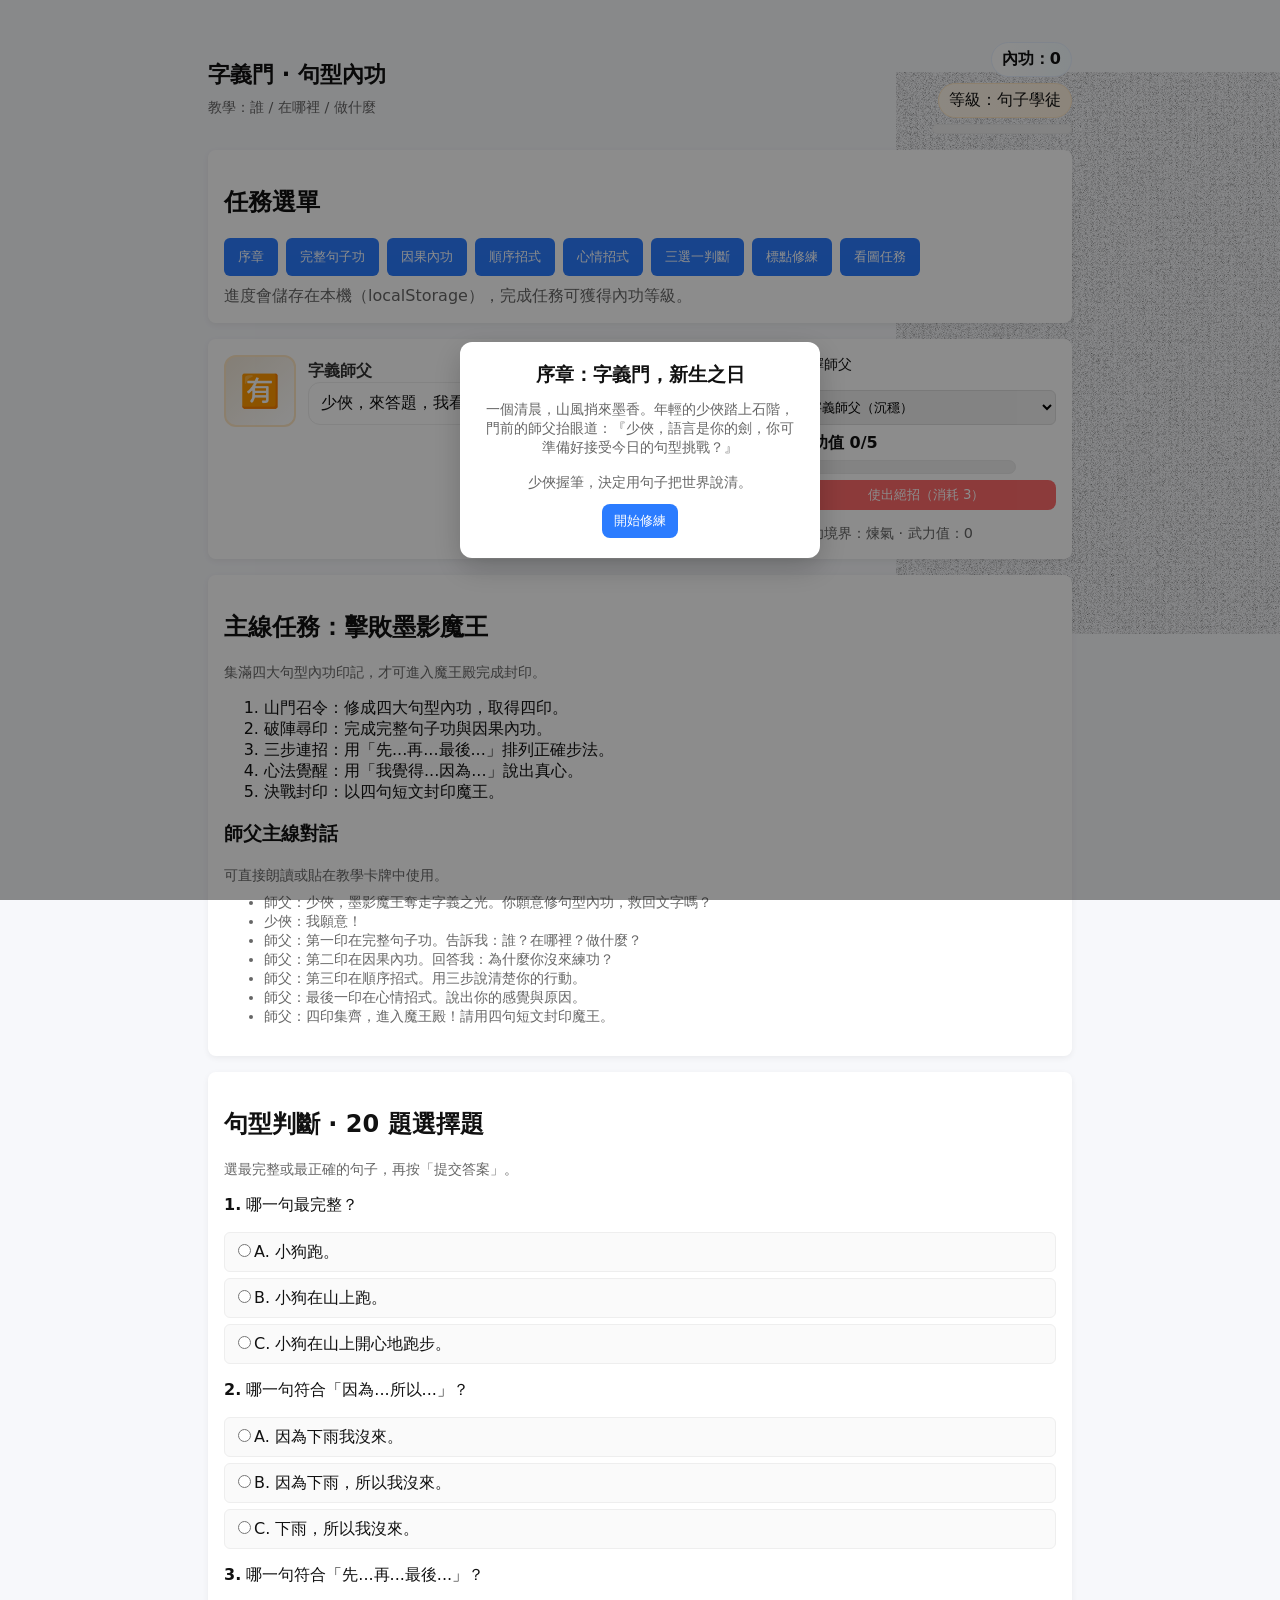
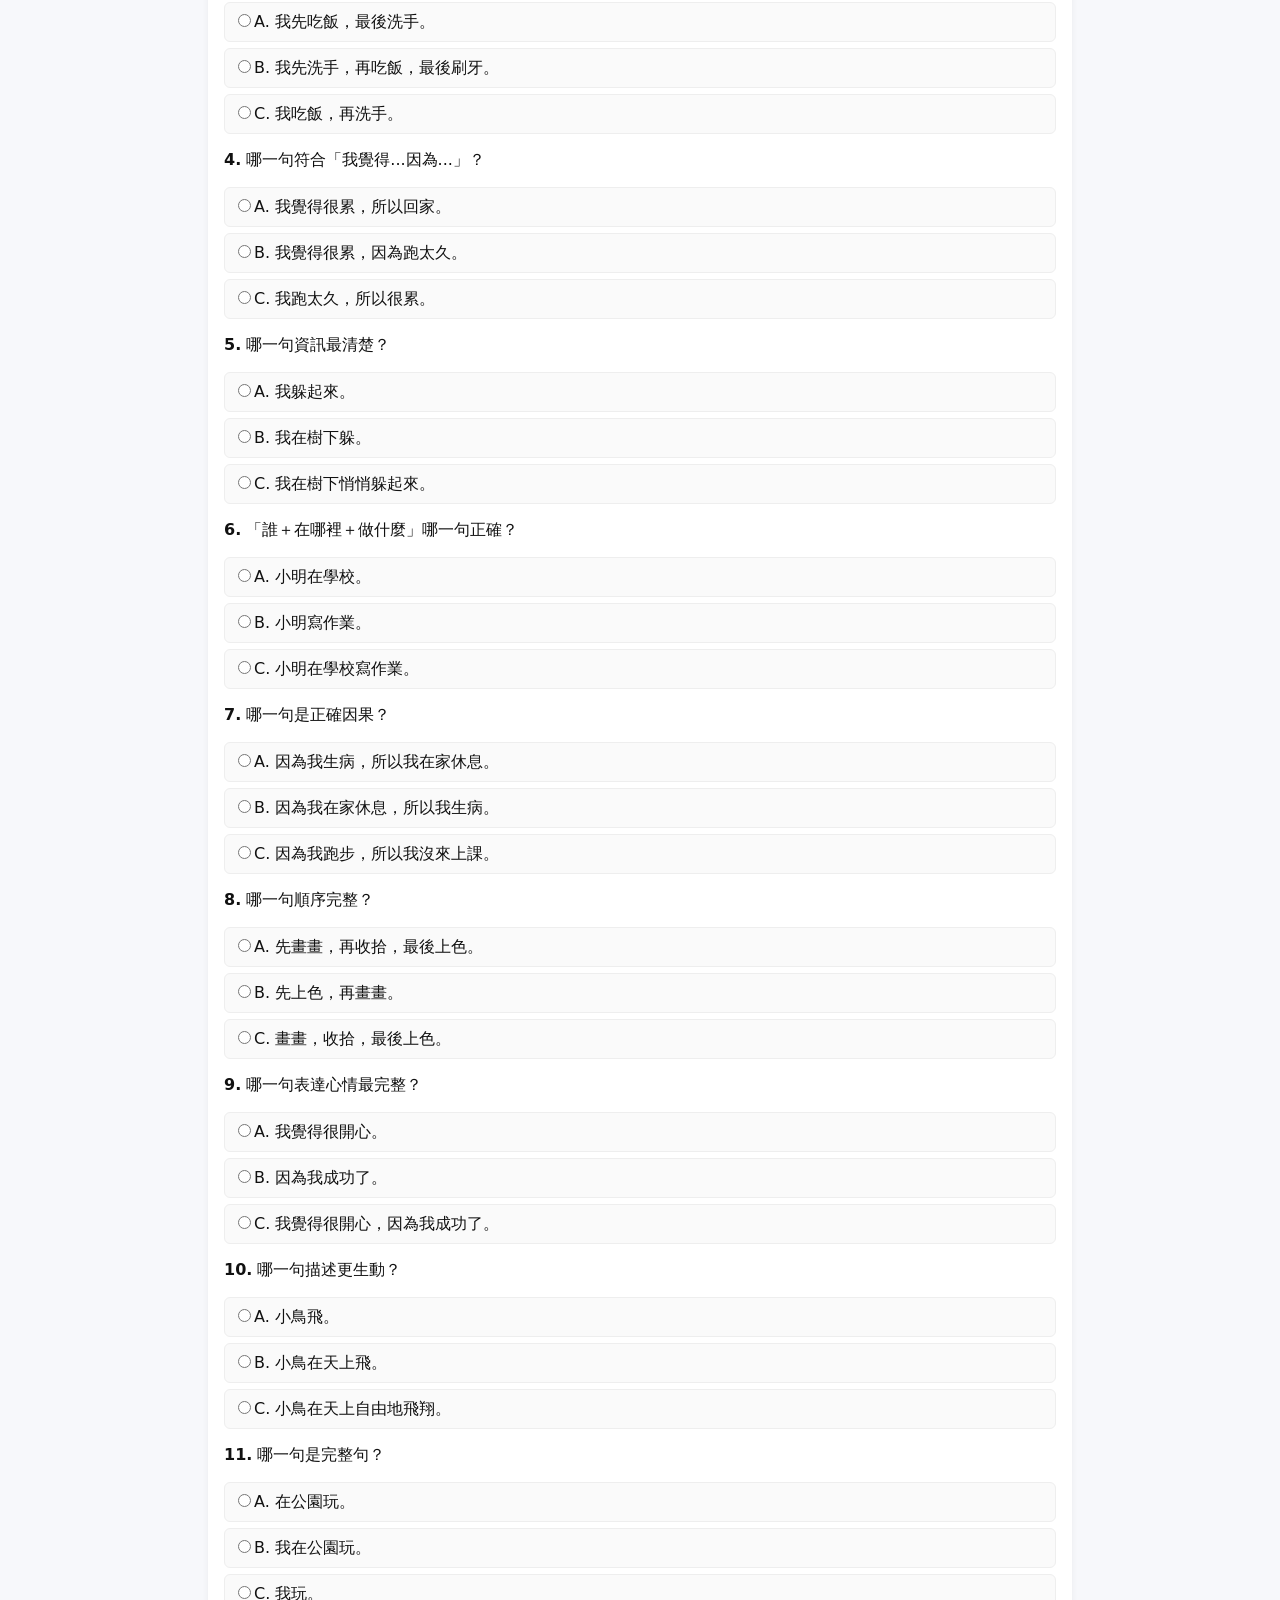
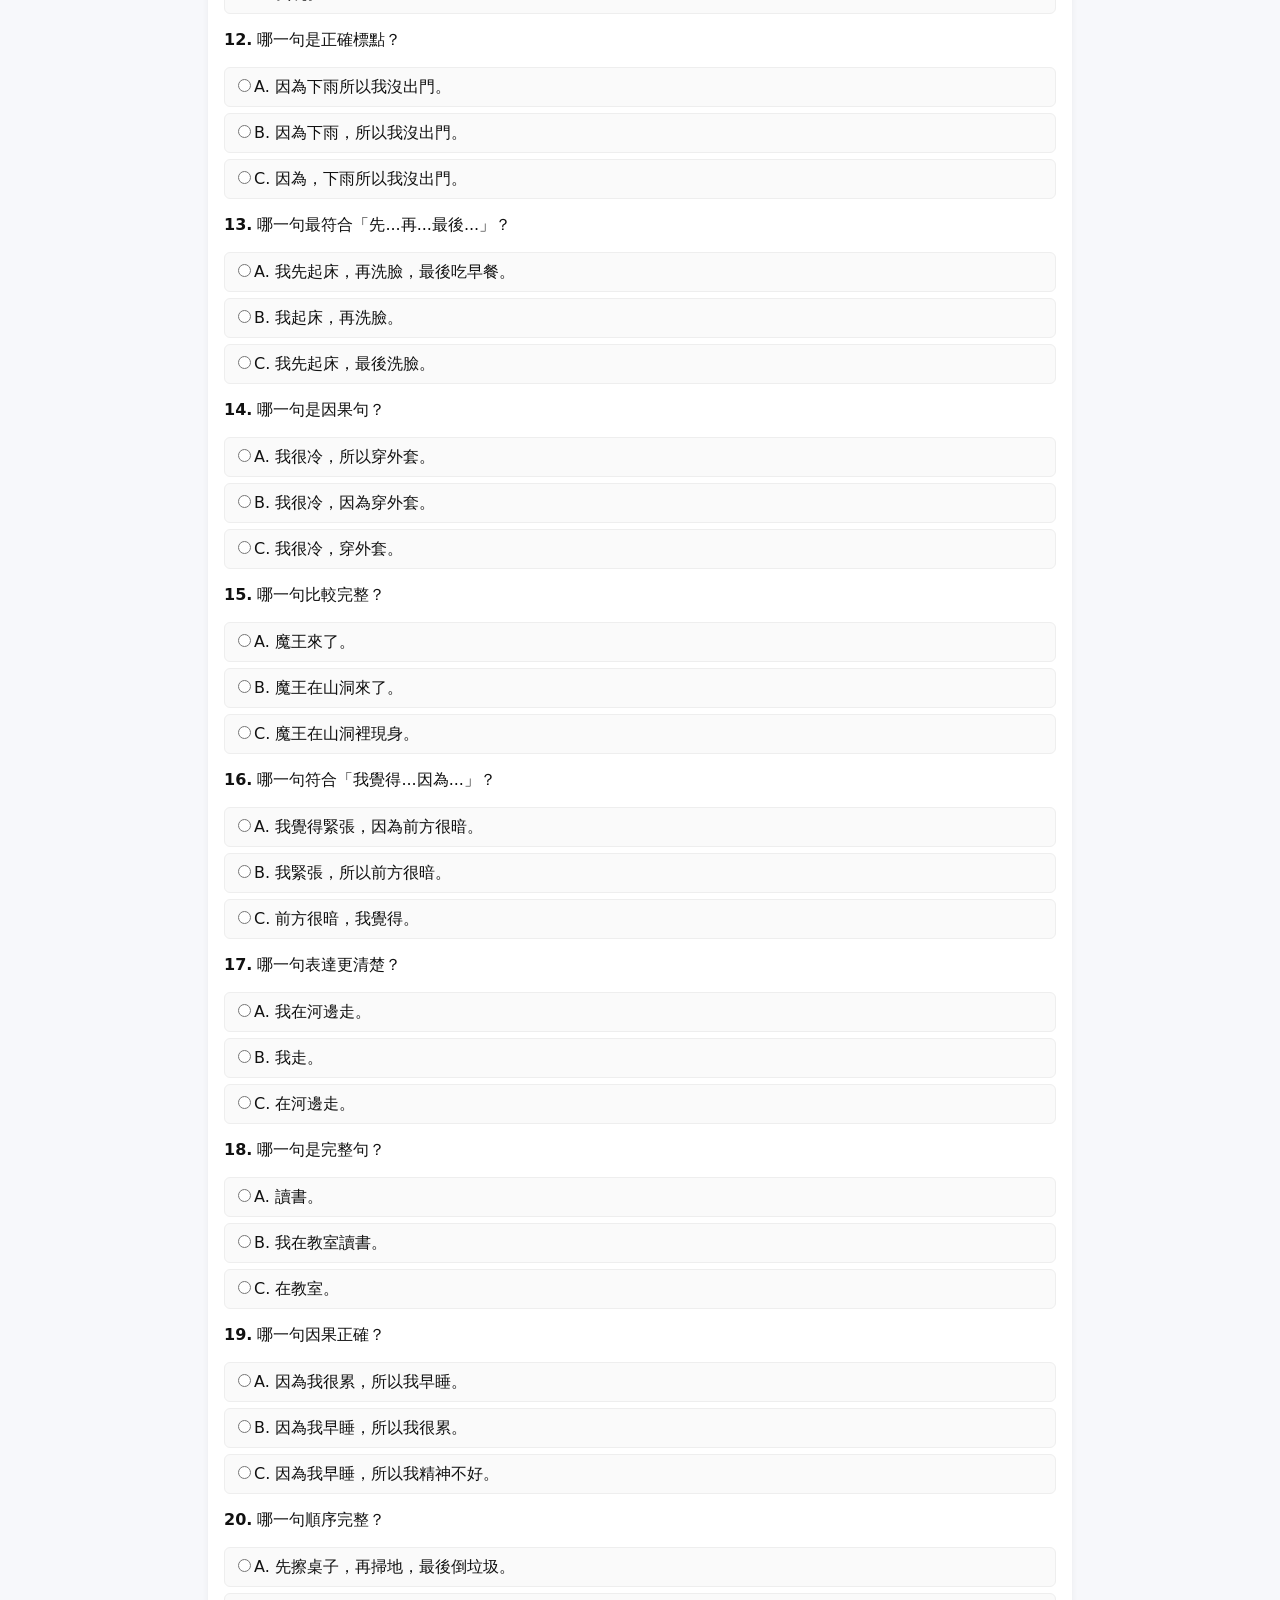
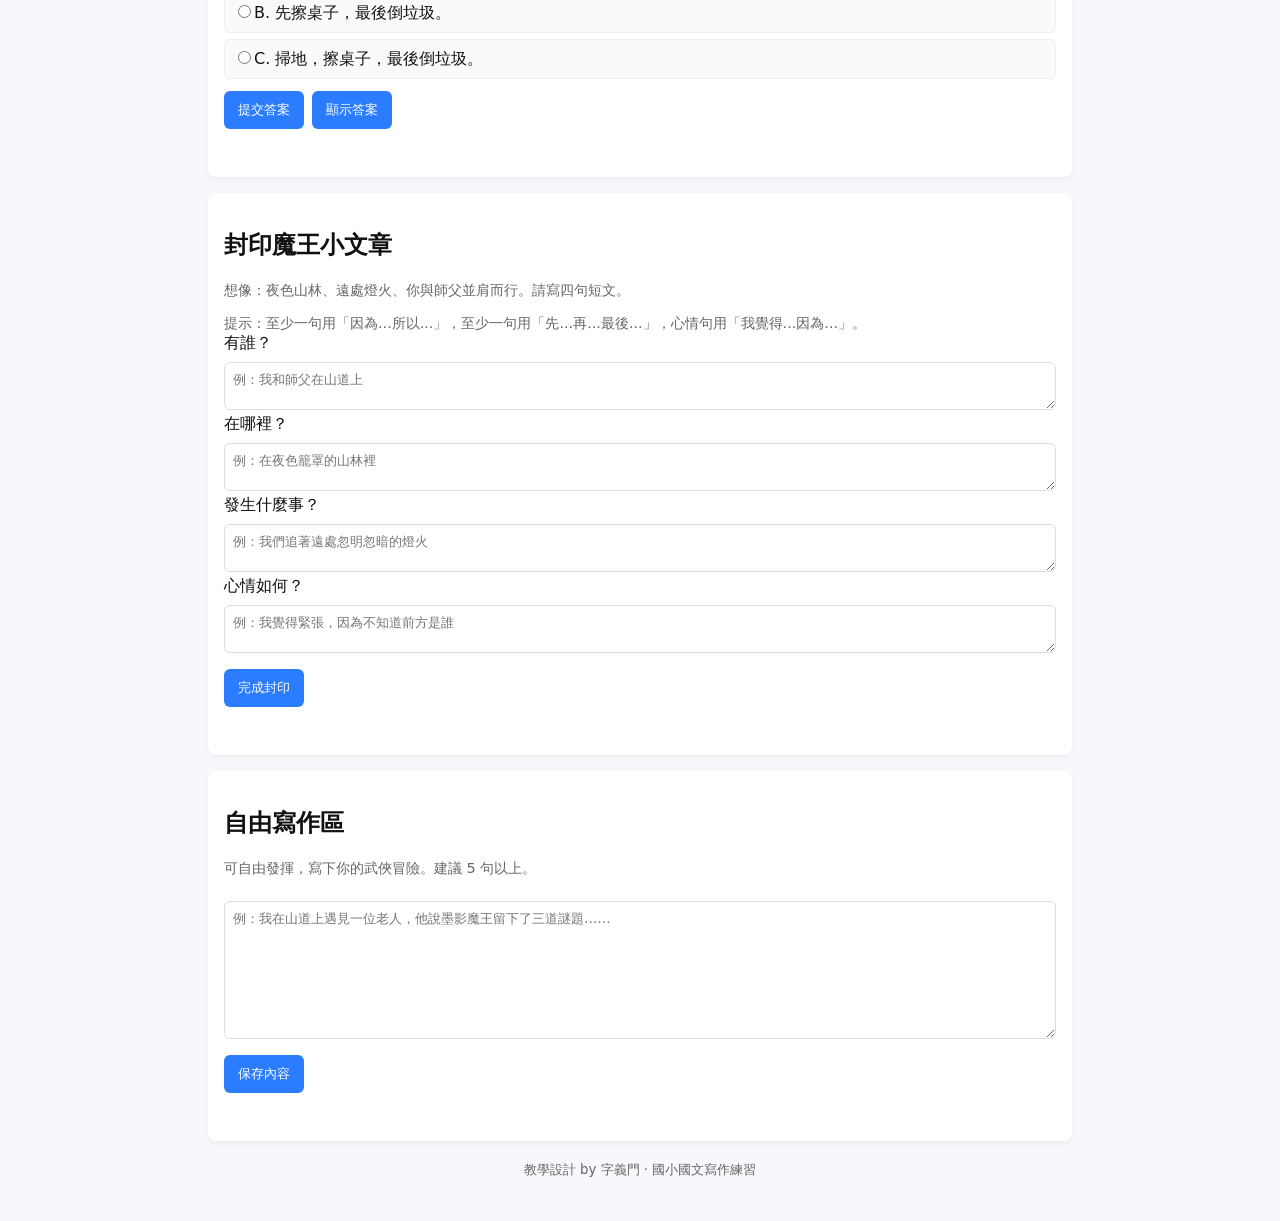
<file: index.html>
<!doctype html>
<html lang="zh-Hant">
<head>
  <meta charset="utf-8" />
  <meta name="viewport" content="width=device-width,initial-scale=1" />
  <title>字義門 · 句型內功</title>
  <link rel="stylesheet" href="style.css">
</head>
<body>
  <!-- decorative animated ink at the right edge -->
  <div id="ink-edge" aria-hidden="true" class="ink-edge">
    <svg viewBox="0 0 600 800" preserveAspectRatio="xMidYMid slice" xmlns="http://www.w3.org/2000/svg">
      <defs>
        <radialGradient id="inkGrad" cx="30%" cy="20%" r="80%">
          <stop offset="0%" stop-color="#0b132b" stop-opacity="0.85"/>
          <stop offset="60%" stop-color="#0b132b" stop-opacity="0.55"/>
          <stop offset="100%" stop-color="#0b132b" stop-opacity="0.15"/>
        </radialGradient>
        <filter id="grain"><feTurbulence baseFrequency="0.8" numOctaves="1" stitchTiles="stitch"/><feColorMatrix type="saturate" values="0" result="g"/></filter>
      </defs>
      <g filter="url(#grain)">
        <path class="ink-blob" d="M120,60 C40,120 40,260 80,360 C130,480 220,560 300,540 C380,520 460,420 500,300 C540,180 520,80 420,50 C340,26 220,10 120,60 Z" fill="url(#inkGrad)" opacity="0.95"/>
        <ellipse class="ink-spot" cx="420" cy="420" rx="80" ry="40" fill="#0b132b" opacity="0.06"/>
      </g>
    </svg>
  </div>
  <div id="ink-interact" class="ink-interact" aria-hidden="false"></div>

  <main id="app" class="container">
    <header>
      <div class="title-wrap">
        <h1>字義門 · 句型內功</h1>
        <div class="meta small">教學：誰 / 在哪裡 / 做什麼</div>
      </div>
      <div class="status">
        <div id="points">內功：<span id="points-count">0</span></div>
        <div id="level-badge">等級：<span id="badge">句子學徒</span></div>
        <div class="progress" title="進度"><div id="progress-bar"></div></div>
      </div>
    </header>

    <section id="menu" class="panel">
      <h2>任務選單</h2>
      <div class="buttons">
        <button id="prologue-btn">序章</button>
        <button data-action="start" data-level="complete">完整句子功</button>
        <button data-action="start" data-level="cause">因果內功</button>
        <button data-action="start" data-level="sequence">順序招式</button>
        <button data-action="start" data-level="feeling">心情招式</button>
        <button data-action="start" data-level="choose">三選一判斷</button>
        <button data-action="start" data-level="punct">標點修練</button>
        <button data-action="start" data-level="picture">看圖任務</button>
      </div>
      <div class="hint">進度會儲存在本機（localStorage），完成任務可獲得內功等級。</div>
    </section>

    <section id="dojo" class="panel">
      <div class="npc-row">
        <div class="npc">
          <div id="npc-avatar" class="avatar">師</div>
          <div>
            <div id="npc-name">字義師父</div>
            <div id="npc-bubble" class="bubble">少俠，回答問題。</div>
          </div>
        </div>

        <div class="npc-controls">
          <label for="npc-select" class="small">選擇師父</label>
          <select id="npc-select">
            <option value="master">字義師父（沉穩）</option>
            <option value="elder">竹杖長老（笑）</option>
            <option value="sister">師姐（活潑）</option>
          </select>
          <div class="power-box">
            <div class="power-label">內功值 <span id="power-numeric">0/5</span></div>
            <div class="power-bar"><div id="power-bar-fill" style="width:0%"></div></div>
            <button id="use-skill">使出絕招（消耗 3）</button>
          </div>
          <div class="status-box small">內功境界：<span id="realm">練氣</span> · 武力值：<span id="wuli">0</span></div>
        </div>
      </div>
    </section>

    <section id="game" class="panel hidden">
      <button id="back">返回選單</button>
      <h2 id="stage-title"></h2>
      <div id="stage-desc"></div>
      <div id="question-area"></div>
      <div id="controls"></div>
      <div id="feedback" class="feedback"></div>
    </section>

    <div id="levelup-modal" class="modal hidden">
      <div class="modal-card">
        <h3>升級！</h3>
        <p>你已達到 <strong id="modal-badge">句子學徒</strong></p>
        <button id="close-modal">繼續修練</button>
      </div>
    </div>

    <div id="prologue-modal" class="modal hidden">
      <div class="modal-card">
        <h3 id="prologue-title">序章</h3>
        <div id="prologue-content" class="meta" style="margin:12px 0;white-space:pre-wrap;"></div>
        <button id="close-prologue">開始修練</button>
      </div>
    </div>

    <section id="mainline" class="panel">
      <h2>主線任務：擊敗墨影魔王</h2>
      <p class="meta">集滿四大句型內功印記，才可進入魔王殿完成封印。</p>
      <ol>
        <li>山門召令：修成四大句型內功，取得四印。</li>
        <li>破陣尋印：完成完整句子功與因果內功。</li>
        <li>三步連招：用「先...再...最後...」排列正確步法。</li>
        <li>心法覺醒：用「我覺得...因為...」說出真心。</li>
        <li>決戰封印：以四句短文封印魔王。</li>
      </ol>
      <h3>師父主線對話</h3>
      <div class="meta">可直接朗讀或貼在教學卡牌中使用。</div>
      <ul class="meta">
        <li>師父：少俠，墨影魔王奪走字義之光。你願意修句型內功，救回文字嗎？</li>
        <li>少俠：我願意！</li>
        <li>師父：第一印在完整句子功。告訴我：誰？在哪裡？做什麼？</li>
        <li>師父：第二印在因果內功。回答我：為什麼你沒來練功？</li>
        <li>師父：第三印在順序招式。用三步說清楚你的行動。</li>
        <li>師父：最後一印在心情招式。說出你的感覺與原因。</li>
        <li>師父：四印集齊，進入魔王殿！請用四句短文封印魔王。</li>
      </ul>
    </section>

    <section id="quiz20" class="panel">
      <h2>句型判斷 · 20 題選擇題</h2>
      <div class="meta">選最完整或最正確的句子，再按「提交答案」。</div>

      <div class="quiz-question" data-answer="C">
        <p><strong>1.</strong> 哪一句最完整？</p>
        <label class="choice"><input type="radio" name="q1" value="A">A. 小狗跑。</label>
        <label class="choice"><input type="radio" name="q1" value="B">B. 小狗在山上跑。</label>
        <label class="choice"><input type="radio" name="q1" value="C">C. 小狗在山上開心地跑步。</label>
      </div>

      <div class="quiz-question" data-answer="B">
        <p><strong>2.</strong> 哪一句符合「因為...所以...」？</p>
        <label class="choice"><input type="radio" name="q2" value="A">A. 因為下雨我沒來。</label>
        <label class="choice"><input type="radio" name="q2" value="B">B. 因為下雨，所以我沒來。</label>
        <label class="choice"><input type="radio" name="q2" value="C">C. 下雨，所以我沒來。</label>
      </div>

      <div class="quiz-question" data-answer="B">
        <p><strong>3.</strong> 哪一句符合「先...再...最後...」？</p>
        <label class="choice"><input type="radio" name="q3" value="A">A. 我先吃飯，最後洗手。</label>
        <label class="choice"><input type="radio" name="q3" value="B">B. 我先洗手，再吃飯，最後刷牙。</label>
        <label class="choice"><input type="radio" name="q3" value="C">C. 我吃飯，再洗手。</label>
      </div>

      <div class="quiz-question" data-answer="B">
        <p><strong>4.</strong> 哪一句符合「我覺得...因為...」？</p>
        <label class="choice"><input type="radio" name="q4" value="A">A. 我覺得很累，所以回家。</label>
        <label class="choice"><input type="radio" name="q4" value="B">B. 我覺得很累，因為跑太久。</label>
        <label class="choice"><input type="radio" name="q4" value="C">C. 我跑太久，所以很累。</label>
      </div>

      <div class="quiz-question" data-answer="C">
        <p><strong>5.</strong> 哪一句資訊最清楚？</p>
        <label class="choice"><input type="radio" name="q5" value="A">A. 我躲起來。</label>
        <label class="choice"><input type="radio" name="q5" value="B">B. 我在樹下躲。</label>
        <label class="choice"><input type="radio" name="q5" value="C">C. 我在樹下悄悄躲起來。</label>
      </div>

      <div class="quiz-question" data-answer="C">
        <p><strong>6.</strong> 「誰＋在哪裡＋做什麼」哪一句正確？</p>
        <label class="choice"><input type="radio" name="q6" value="A">A. 小明在學校。</label>
        <label class="choice"><input type="radio" name="q6" value="B">B. 小明寫作業。</label>
        <label class="choice"><input type="radio" name="q6" value="C">C. 小明在學校寫作業。</label>
      </div>

      <div class="quiz-question" data-answer="A">
        <p><strong>7.</strong> 哪一句是正確因果？</p>
        <label class="choice"><input type="radio" name="q7" value="A">A. 因為我生病，所以我在家休息。</label>
        <label class="choice"><input type="radio" name="q7" value="B">B. 因為我在家休息，所以我生病。</label>
        <label class="choice"><input type="radio" name="q7" value="C">C. 因為我跑步，所以我沒來上課。</label>
      </div>

      <div class="quiz-question" data-answer="A">
        <p><strong>8.</strong> 哪一句順序完整？</p>
        <label class="choice"><input type="radio" name="q8" value="A">A. 先畫畫，再收拾，最後上色。</label>
        <label class="choice"><input type="radio" name="q8" value="B">B. 先上色，再畫畫。</label>
        <label class="choice"><input type="radio" name="q8" value="C">C. 畫畫，收拾，最後上色。</label>
      </div>

      <div class="quiz-question" data-answer="C">
        <p><strong>9.</strong> 哪一句表達心情最完整？</p>
        <label class="choice"><input type="radio" name="q9" value="A">A. 我覺得很開心。</label>
        <label class="choice"><input type="radio" name="q9" value="B">B. 因為我成功了。</label>
        <label class="choice"><input type="radio" name="q9" value="C">C. 我覺得很開心，因為我成功了。</label>
      </div>

      <div class="quiz-question" data-answer="C">
        <p><strong>10.</strong> 哪一句描述更生動？</p>
        <label class="choice"><input type="radio" name="q10" value="A">A. 小鳥飛。</label>
        <label class="choice"><input type="radio" name="q10" value="B">B. 小鳥在天上飛。</label>
        <label class="choice"><input type="radio" name="q10" value="C">C. 小鳥在天上自由地飛翔。</label>
      </div>

      <div class="quiz-question" data-answer="B">
        <p><strong>11.</strong> 哪一句是完整句？</p>
        <label class="choice"><input type="radio" name="q11" value="A">A. 在公園玩。</label>
        <label class="choice"><input type="radio" name="q11" value="B">B. 我在公園玩。</label>
        <label class="choice"><input type="radio" name="q11" value="C">C. 我玩。</label>
      </div>

      <div class="quiz-question" data-answer="B">
        <p><strong>12.</strong> 哪一句是正確標點？</p>
        <label class="choice"><input type="radio" name="q12" value="A">A. 因為下雨所以我沒出門。</label>
        <label class="choice"><input type="radio" name="q12" value="B">B. 因為下雨，所以我沒出門。</label>
        <label class="choice"><input type="radio" name="q12" value="C">C. 因為，下雨所以我沒出門。</label>
      </div>

      <div class="quiz-question" data-answer="A">
        <p><strong>13.</strong> 哪一句最符合「先...再...最後...」？</p>
        <label class="choice"><input type="radio" name="q13" value="A">A. 我先起床，再洗臉，最後吃早餐。</label>
        <label class="choice"><input type="radio" name="q13" value="B">B. 我起床，再洗臉。</label>
        <label class="choice"><input type="radio" name="q13" value="C">C. 我先起床，最後洗臉。</label>
      </div>

      <div class="quiz-question" data-answer="A">
        <p><strong>14.</strong> 哪一句是因果句？</p>
        <label class="choice"><input type="radio" name="q14" value="A">A. 我很冷，所以穿外套。</label>
        <label class="choice"><input type="radio" name="q14" value="B">B. 我很冷，因為穿外套。</label>
        <label class="choice"><input type="radio" name="q14" value="C">C. 我很冷，穿外套。</label>
      </div>

      <div class="quiz-question" data-answer="C">
        <p><strong>15.</strong> 哪一句比較完整？</p>
        <label class="choice"><input type="radio" name="q15" value="A">A. 魔王來了。</label>
        <label class="choice"><input type="radio" name="q15" value="B">B. 魔王在山洞來了。</label>
        <label class="choice"><input type="radio" name="q15" value="C">C. 魔王在山洞裡現身。</label>
      </div>

      <div class="quiz-question" data-answer="A">
        <p><strong>16.</strong> 哪一句符合「我覺得...因為...」？</p>
        <label class="choice"><input type="radio" name="q16" value="A">A. 我覺得緊張，因為前方很暗。</label>
        <label class="choice"><input type="radio" name="q16" value="B">B. 我緊張，所以前方很暗。</label>
        <label class="choice"><input type="radio" name="q16" value="C">C. 前方很暗，我覺得。</label>
      </div>

      <div class="quiz-question" data-answer="A">
        <p><strong>17.</strong> 哪一句表達更清楚？</p>
        <label class="choice"><input type="radio" name="q17" value="A">A. 我在河邊走。</label>
        <label class="choice"><input type="radio" name="q17" value="B">B. 我走。</label>
        <label class="choice"><input type="radio" name="q17" value="C">C. 在河邊走。</label>
      </div>

      <div class="quiz-question" data-answer="B">
        <p><strong>18.</strong> 哪一句是完整句？</p>
        <label class="choice"><input type="radio" name="q18" value="A">A. 讀書。</label>
        <label class="choice"><input type="radio" name="q18" value="B">B. 我在教室讀書。</label>
        <label class="choice"><input type="radio" name="q18" value="C">C. 在教室。</label>
      </div>

      <div class="quiz-question" data-answer="A">
        <p><strong>19.</strong> 哪一句因果正確？</p>
        <label class="choice"><input type="radio" name="q19" value="A">A. 因為我很累，所以我早睡。</label>
        <label class="choice"><input type="radio" name="q19" value="B">B. 因為我早睡，所以我很累。</label>
        <label class="choice"><input type="radio" name="q19" value="C">C. 因為我早睡，所以我精神不好。</label>
      </div>

      <div class="quiz-question" data-answer="A">
        <p><strong>20.</strong> 哪一句順序完整？</p>
        <label class="choice"><input type="radio" name="q20" value="A">A. 先擦桌子，再掃地，最後倒垃圾。</label>
        <label class="choice"><input type="radio" name="q20" value="B">B. 先擦桌子，最後倒垃圾。</label>
        <label class="choice"><input type="radio" name="q20" value="C">C. 掃地，擦桌子，最後倒垃圾。</label>
      </div>

      <div class="controls-row">
        <button id="quiz-check">提交答案</button>
        <button id="quiz-show">顯示答案</button>
      </div>
      <div id="quiz-result" class="feedback"></div>
    </section>

    <section id="writing" class="panel">
      <h2>封印魔王小文章</h2>
      <p class="meta">想像：夜色山林、遠處燈火、你與師父並肩而行。請寫四句短文。</p>
      <div class="meta">提示：至少一句用「因為...所以...」，至少一句用「先...再...最後...」，心情句用「我覺得...因為...」。</div>
      <label>有誰？
        <textarea id="story-who" rows="2" placeholder="例：我和師父在山道上"></textarea>
      </label>
      <label>在哪裡？
        <textarea id="story-where" rows="2" placeholder="例：在夜色籠罩的山林裡"></textarea>
      </label>
      <label>發生什麼事？
        <textarea id="story-what" rows="2" placeholder="例：我們追著遠處忽明忽暗的燈火"></textarea>
      </label>
      <label>心情如何？
        <textarea id="story-feel" rows="2" placeholder="例：我覺得緊張，因為不知道前方是誰"></textarea>
      </label>
      <div class="controls-row">
        <button id="writing-check">完成封印</button>
      </div>
      <div id="writing-feedback" class="feedback"></div>
    </section>

    <section id="freewriting" class="panel">
      <h2>自由寫作區</h2>
      <p class="meta">可自由發揮，寫下你的武俠冒險。建議 5 句以上。</p>
      <textarea id="freewriting-text" rows="8" placeholder="例：我在山道上遇見一位老人，他說墨影魔王留下了三道謎題……"></textarea>
      <div class="controls-row">
        <button id="freewriting-save">保存內容</button>
      </div>
      <div id="freewriting-feedback" class="feedback"></div>
    </section>

    <footer>
      <small>教學設計 by 字義門 · 國小國文寫作練習</small>
    </footer>
  </main>

  <script src="story_lines_data.js"></script>
  <script src="npc_dialogue_data.js"></script>
  <script src="app.js"></script>
  <script>
    (function(){
      function getQuestions(){
        return Array.prototype.slice.call(document.querySelectorAll('#quiz20 .quiz-question'));
      }
      var quizCheck = document.getElementById('quiz-check');
      var quizShow = document.getElementById('quiz-show');
      var quizResult = document.getElementById('quiz-result');
      if(quizCheck){
        quizCheck.addEventListener('click', function(){
          var questions = getQuestions();
          var correct = 0;
          var answered = 0;
          questions.forEach(function(q){
            var answer = q.getAttribute('data-answer');
            var sel = q.querySelector('input[type="radio"]:checked');
            if(sel){
              answered += 1;
              if(sel.value === answer){ correct += 1; }
            }
          });
          if(quizResult){
            if(answered < questions.length){
              quizResult.className = 'feedback bad';
              quizResult.innerText = '尚未全部作答：已作答 ' + answered + ' / ' + questions.length + ' 題。';
            } else {
              quizResult.className = 'feedback ok';
              quizResult.innerText = '答對 ' + correct + ' / ' + questions.length + ' 題。';
            }
          }
        });
      }
      if(quizShow){
        quizShow.addEventListener('click', function(){
          getQuestions().forEach(function(q){
            var answer = q.getAttribute('data-answer');
            var input = q.querySelector('input[value="' + answer + '"]');
            if(input && input.parentElement){
              input.parentElement.style.borderColor = '#2b7cff';
              input.parentElement.style.background = '#eef5ff';
            }
          });
          if(quizResult){
            quizResult.className = 'feedback';
            quizResult.innerText = '已標示正確答案。';
          }
        });
      }

      var writingCheck = document.getElementById('writing-check');
      var writingFeedback = document.getElementById('writing-feedback');
      if(writingCheck){
        writingCheck.addEventListener('click', function(){
          var ids = ['story-who','story-where','story-what','story-feel'];
          var missing = 0;
          ids.forEach(function(id){
            var el = document.getElementById(id);
            if(!el || !el.value || !el.value.trim()){ missing += 1; }
          });
          if(writingFeedback){
            if(missing === 0){
              writingFeedback.className = 'feedback ok';
              writingFeedback.innerText = '封印成功！你已完成四句短文。';
            } else {
              writingFeedback.className = 'feedback bad';
              writingFeedback.innerText = '還差 ' + missing + ' 句未完成。';
            }
          }
        });
      }

      var freeText = document.getElementById('freewriting-text');
      var freeSave = document.getElementById('freewriting-save');
      var freeFeedback = document.getElementById('freewriting-feedback');
      if(freeText){
        try{
          var saved = localStorage.getItem('zy_freewriting_v1');
          if(saved){ freeText.value = saved; }
        }catch(e){}
      }
      if(freeSave){
        freeSave.addEventListener('click', function(){
          if(freeText && freeText.value.trim()){
            try{ localStorage.setItem('zy_freewriting_v1', freeText.value); }catch(e){}
            if(freeFeedback){
              freeFeedback.className = 'feedback ok';
              freeFeedback.innerText = '已保存你的文章。';
            }
          } else if(freeFeedback){
            freeFeedback.className = 'feedback bad';
            freeFeedback.innerText = '請先寫一些內容再保存。';
          }
        });
      }
    })();
  </script>
</body>
</html>
</file>
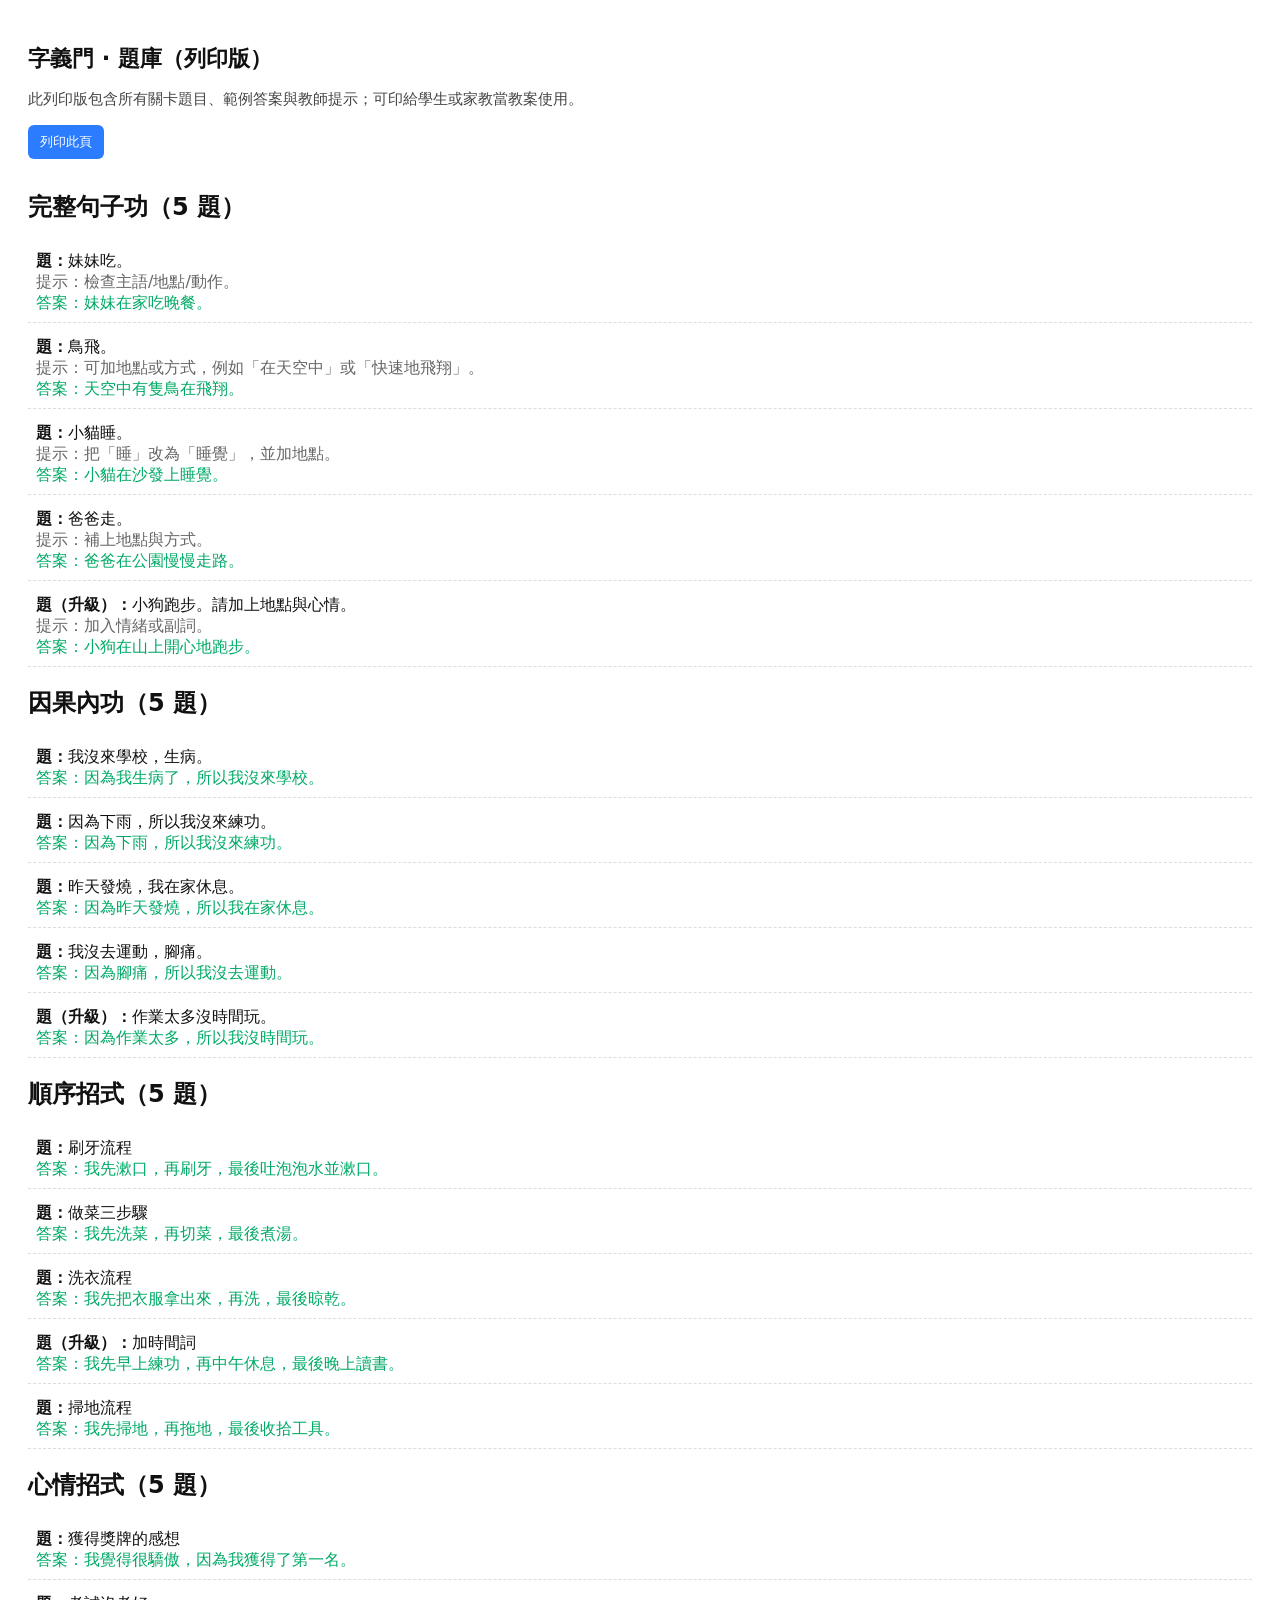
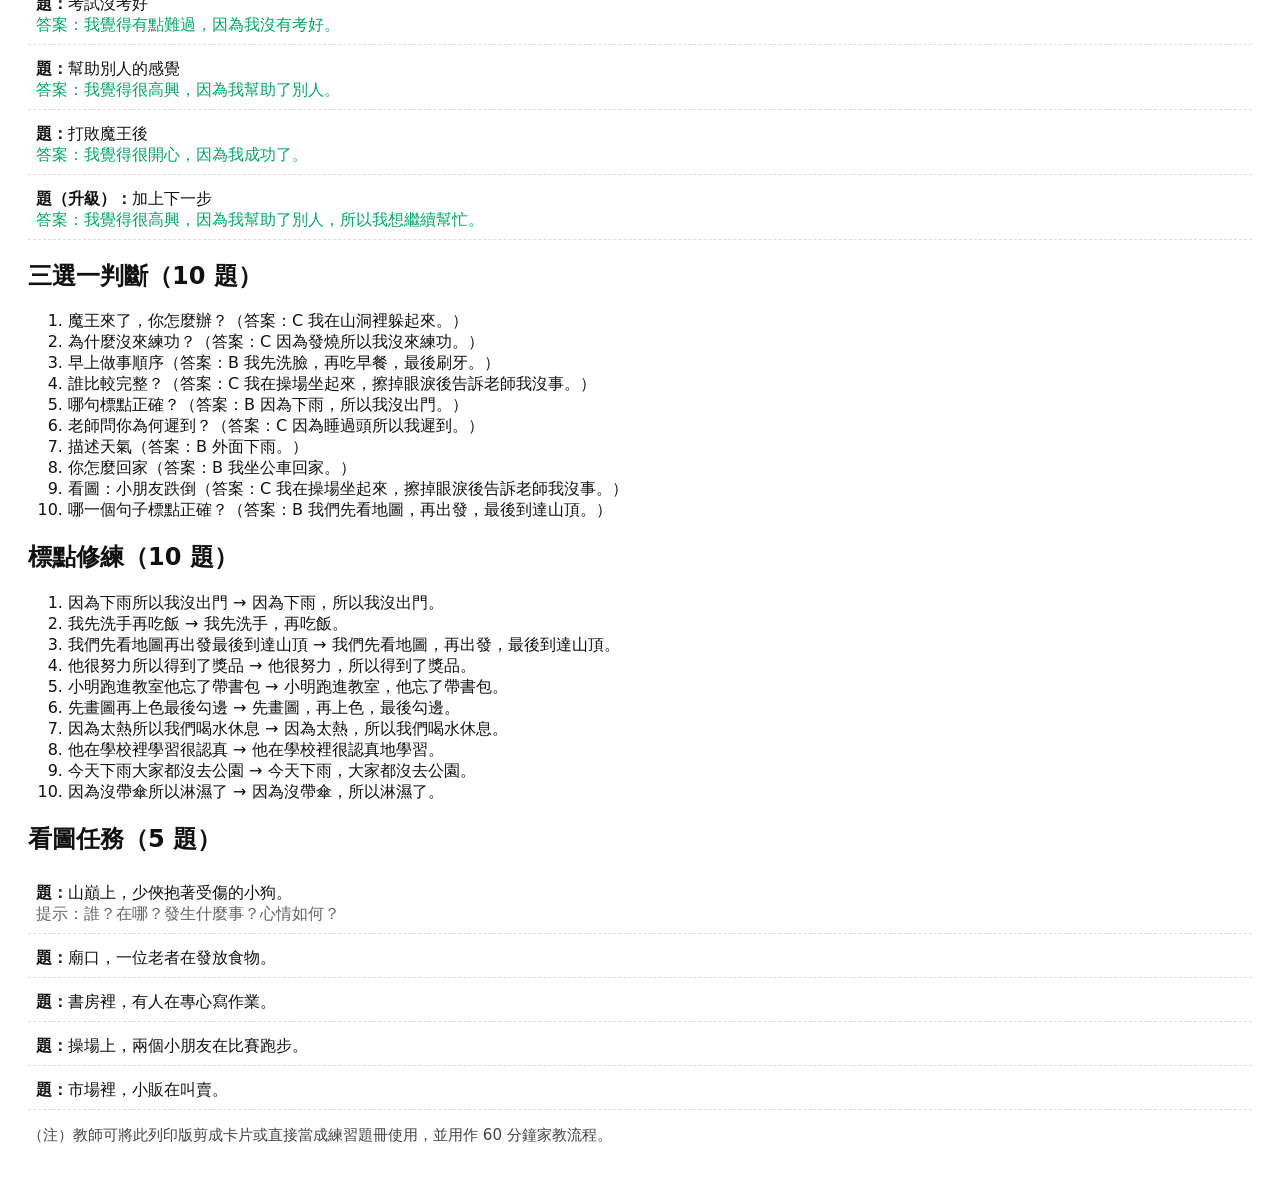
<file: printable.html>
<!doctype html>
<html lang="zh-Hant">
<head>
  <meta charset="utf-8">
  <meta name="viewport" content="width=device-width,initial-scale=1">
  <title>字義門 · 列印題庫</title>
  <style>
    body{font-family: "Noto Sans TC", system-ui, sans-serif;padding:20px;color:#111}
    h1{font-size:1.4rem}
    .section{margin-top:18px}
    .q{margin:6px 0;padding:8px;border-bottom:1px dashed #ddd}
    .answer{color:#0a6}
    .hint{color:#666}
    .meta{font-size:.95rem;color:#444}
    button.print{margin-bottom:12px;padding:8px 12px;border-radius:6px;border:0;background:#2b7cff;color:#fff}
    @media print{button{display:none}}
  </style>
</head>
<body>
  <h1>字義門 · 題庫（列印版）</h1>
  <p class="meta">此列印版包含所有關卡題目、範例答案與教師提示；可印給學生或家教當教案使用。</p>
  <button class="print" onclick="window.print()">列印此頁</button>

  <div class="section">
    <h2>完整句子功（5 題）</h2>
    <div class="q"><strong>題：</strong>妹妹吃。<div class="hint">提示：檢查主語/地點/動作。</div><div class="answer">答案：妹妹在家吃晚餐。</div></div>
    <div class="q"><strong>題：</strong>鳥飛。<div class="hint">提示：可加地點或方式，例如「在天空中」或「快速地飛翔」。</div><div class="answer">答案：天空中有隻鳥在飛翔。</div></div>
    <div class="q"><strong>題：</strong>小貓睡。<div class="hint">提示：把「睡」改為「睡覺」，並加地點。</div><div class="answer">答案：小貓在沙發上睡覺。</div></div>
    <div class="q"><strong>題：</strong>爸爸走。<div class="hint">提示：補上地點與方式。</div><div class="answer">答案：爸爸在公園慢慢走路。</div></div>
    <div class="q"><strong>題（升級）：</strong>小狗跑步。請加上地點與心情。<div class="hint">提示：加入情緒或副詞。</div><div class="answer">答案：小狗在山上開心地跑步。</div></div>
  </div>

  <div class="section">
    <h2>因果內功（5 題）</h2>
    <div class="q"><strong>題：</strong>我沒來學校，生病。<div class="answer">答案：因為我生病了，所以我沒來學校。</div></div>
    <div class="q"><strong>題：</strong>因為下雨，所以我沒來練功。<div class="answer">答案：因為下雨，所以我沒來練功。</div></div>
    <div class="q"><strong>題：</strong>昨天發燒，我在家休息。<div class="answer">答案：因為昨天發燒，所以我在家休息。</div></div>
    <div class="q"><strong>題：</strong>我沒去運動，腳痛。<div class="answer">答案：因為腳痛，所以我沒去運動。</div></div>
    <div class="q"><strong>題（升級）：</strong>作業太多沒時間玩。<div class="answer">答案：因為作業太多，所以我沒時間玩。</div></div>
  </div>

  <div class="section">
    <h2>順序招式（5 題）</h2>
    <div class="q"><strong>題：</strong>刷牙流程<div class="answer">答案：我先漱口，再刷牙，最後吐泡泡水並漱口。</div></div>
    <div class="q"><strong>題：</strong>做菜三步驟<div class="answer">答案：我先洗菜，再切菜，最後煮湯。</div></div>
    <div class="q"><strong>題：</strong>洗衣流程<div class="answer">答案：我先把衣服拿出來，再洗，最後晾乾。</div></div>
    <div class="q"><strong>題（升級）：</strong>加時間詞<div class="answer">答案：我先早上練功，再中午休息，最後晚上讀書。</div></div>
    <div class="q"><strong>題：</strong>掃地流程<div class="answer">答案：我先掃地，再拖地，最後收拾工具。</div></div>
  </div>

  <div class="section">
    <h2>心情招式（5 題）</h2>
    <div class="q"><strong>題：</strong>獲得獎牌的感想<div class="answer">答案：我覺得很驕傲，因為我獲得了第一名。</div></div>
    <div class="q"><strong>題：</strong>考試沒考好<div class="answer">答案：我覺得有點難過，因為我沒有考好。</div></div>
    <div class="q"><strong>題：</strong>幫助別人的感覺<div class="answer">答案：我覺得很高興，因為我幫助了別人。</div></div>
    <div class="q"><strong>題：</strong>打敗魔王後<div class="answer">答案：我覺得很開心，因為我成功了。</div></div>
    <div class="q"><strong>題（升級）：</strong>加上下一步<div class="answer">答案：我覺得很高興，因為我幫助了別人，所以我想繼續幫忙。</div></div>
  </div>

  <div class="section">
    <h2>三選一判斷（10 題）</h2>
    <ol>
      <li>魔王來了，你怎麼辦？（答案：C 我在山洞裡躲起來。）</li>
      <li>為什麼沒來練功？（答案：C 因為發燒所以我沒來練功。）</li>
      <li>早上做事順序（答案：B 我先洗臉，再吃早餐，最後刷牙。）</li>
      <li>誰比較完整？（答案：C 我在操場坐起來，擦掉眼淚後告訴老師我沒事。）</li>
      <li>哪句標點正確？（答案：B 因為下雨，所以我沒出門。）</li>
      <li>老師問你為何遲到？（答案：C 因為睡過頭所以我遲到。）</li>
      <li>描述天氣（答案：B 外面下雨。）</li>
      <li>你怎麼回家（答案：B 我坐公車回家。）</li>
      <li>看圖：小朋友跌倒（答案：C 我在操場坐起來，擦掉眼淚後告訴老師我沒事。）</li>
      <li>哪一個句子標點正確？（答案：B 我們先看地圖，再出發，最後到達山頂。）</li>
    </ol>
  </div>

  <div class="section">
    <h2>標點修練（10 題）</h2>
    <ol>
      <li>因為下雨所以我沒出門 → 因為下雨，所以我沒出門。</li>
      <li>我先洗手再吃飯 → 我先洗手，再吃飯。</li>
      <li>我們先看地圖再出發最後到達山頂 → 我們先看地圖，再出發，最後到達山頂。</li>
      <li>他很努力所以得到了獎品 → 他很努力，所以得到了獎品。</li>
      <li>小明跑進教室他忘了帶書包 → 小明跑進教室，他忘了帶書包。</li>
      <li>先畫圖再上色最後勾邊 → 先畫圖，再上色，最後勾邊。</li>
      <li>因為太熱所以我們喝水休息 → 因為太熱，所以我們喝水休息。</li>
      <li>他在學校裡學習很認真 → 他在學校裡很認真地學習。</li>
      <li>今天下雨大家都沒去公園 → 今天下雨，大家都沒去公園。</li>
      <li>因為沒帶傘所以淋濕了 → 因為沒帶傘，所以淋濕了。</li>
    </ol>
  </div>

  <div class="section">
    <h2>看圖任務（5 題）</h2>
    <div class="q"><strong>題：</strong>山巔上，少俠抱著受傷的小狗。<div class="hint">提示：誰？在哪？發生什麼事？心情如何？</div></div>
    <div class="q"><strong>題：</strong>廟口，一位老者在發放食物。</div>
    <div class="q"><strong>題：</strong>書房裡，有人在專心寫作業。</div>
    <div class="q"><strong>題：</strong>操場上，兩個小朋友在比賽跑步。</div>
    <div class="q"><strong>題：</strong>市場裡，小販在叫賣。</div>
  </div>

  <p class="meta">（注）教師可將此列印版剪成卡片或直接當成練習題冊使用，並用作 60 分鐘家教流程。</p>
</body>
</html>
</file>
<file: style.css>
:root{
  --bg:#f7f8fb; --card:#ffffff; --accent:#2b7cff; --muted:#666;
}
*{box-sizing:border-box;font-family: system-ui, "Noto Sans TC", sans-serif}
body{margin:0;background:var(--bg);color:#111}
.container{max-width:900px;margin:24px auto;padding:18px}
.title-wrap h1{margin:0;font-size:1.4rem}
.title-wrap .meta{font-size:.9rem;color:var(--muted)}
header{display:flex;justify-content:space-between;align-items:center;gap:12px}
.status{display:flex;flex-direction:column;align-items:flex-end;gap:6px}
#points{background:linear-gradient(90deg,#fff,#f3fbff);padding:6px 10px;border-radius:18px;border:1px solid #e6f0ff;font-weight:600}
#level-badge{background:linear-gradient(90deg,#fff7eb,#fff1df);padding:6px 10px;border-radius:18px;border:1px solid #ffe7c4}
.progress{width:140px;height:10px;background:#eee;border-radius:10px;overflow:hidden;border:1px solid #e6e6e6}
#progress-bar{height:100%;width:0%;background:linear-gradient(90deg,#ffd166,#ff6b6b);transition:width 600ms ease}
.panel{background:var(--card);padding:16px;border-radius:8px;box-shadow:0 2px 6px rgba(0,0,0,0.06);margin-top:16px}
.buttons{display:flex;flex-wrap:wrap;gap:8px}
button{background:var(--accent);color:#fff;border:0;padding:10px 14px;border-radius:6px;cursor:pointer}
button[disabled]{opacity:.5;cursor:not-allowed}
.hidden{display:none}
#question-area{margin-top:12px}
input[type=text],textarea,select{width:100%;padding:8px;border-radius:6px;border:1px solid #ddd;margin-top:8px}
.feedback{margin-top:12px;padding:10px;border-radius:6px}
.feedback.ok{background:#e6ffed;color:#055a25}
.feedback.bad{background:#fff0f0;color:#8a1f1f}
#back{background:#ddd;color:#111;margin-bottom:8px}
.hint{margin-top:10px;color:var(--muted)}
footer{margin-top:18px;text-align:center;color:var(--muted)}
.small{font-size:.9rem}
.meta{font-size:.9rem;color:var(--muted);margin-top:8px}
.choice{display:block;margin:6px 0;padding:8px;border-radius:6px;border:1px solid #eee;background:#fafafa}
.controls-row{display:flex;gap:8px;margin-top:12px}
.controls-row button{background:#2b7cff}
/* nicer buttons */
button{transition:transform .12s ease, box-shadow .12s ease}
button:hover{transform:translateY(-2px);box-shadow:0 6px 14px rgba(43,124,255,0.12)}

/* modal */
.modal{position:fixed;left:0;top:0;right:0;bottom:0;background:rgba(0,0,0,0.45);display:flex;align-items:center;justify-content:center;padding:24px}
.modal-card{background:#fff;padding:20px;border-radius:12px;box-shadow:0 10px 30px rgba(0,0,0,0.2);max-width:360px;text-align:center}
.modal-card h3{margin:0 0 8px}
.modal-card p{margin:0 0 12px}
.modal-card button{background:#2b7cff;color:#fff;padding:8px 12px;border-radius:8px;border:0}
.hidden{display:none}

/* feedback animations */
@keyframes pop {
  0%{transform:scale(.8);opacity:0}
  60%{transform:scale(1.06);opacity:1}
  100%{transform:scale(1);opacity:1}
}
@keyframes shake {
  0%{transform:translateX(0)}
  25%{transform:translateX(-6px)}
  50%{transform:translateX(6px)}
  75%{transform:translateX(-4px)}
  100%{transform:translateX(0)}
}
.feedback.ok{animation:pop .35s ease}
.feedback.bad{animation:shake .35s ease}

/* confetti */
.confetti-piece{position:fixed;pointer-events:none;width:10px;height:14px;border-radius:2px;opacity:0.95;transform:translateY(0);animation:fall 1200ms linear forwards}
@keyframes fall{
  to{transform:translateY(800px) rotate(520deg);opacity:0}
}

/* progress pulse when full */
@keyframes pulse {
  0%{box-shadow:0 0 0 rgba(255,107,107,0.0)}
  70%{box-shadow:0 8px 24px rgba(255,107,107,0.12)}
  100%{box-shadow:0 0 0 rgba(255,107,107,0)}
}
.progress.full #progress-bar{animation:pulse 1200ms ease}

/* NPC / dialogue */
.npc{display:flex;gap:12px;align-items:flex-start}
.avatar{width:72px;height:72px;border-radius:12px;background:linear-gradient(135deg,#f0e6d6,#fff);border:2px solid #ffe7c4}
#npc-name{font-weight:700;color:#333;margin-top:6px}
.bubble{background:#fff;padding:10px 12px;border-radius:12px;border:1px solid #eee;max-width:520px}

/* inner power pips */
.inner-power{display:flex;flex-direction:column;gap:6px;margin-top:12px}
.pips{display:flex;gap:6px}
.pip{width:20px;height:20px;border-radius:50%;background:#eee;border:2px solid #fff;box-shadow:inset 0 -3px 0 rgba(0,0,0,0.06)}
.pip.filled{background:linear-gradient(90deg,#ffd166,#ff6b6b);box-shadow:0 6px 12px rgba(255,107,107,0.15);transform:scale(1.05)}
.power-label{font-weight:600}
.power-hint{color:var(--muted)}

/* NPC / dialogue */
.npc-row{display:flex;justify-content:space-between;gap:18px;align-items:flex-start}
.npc{display:flex;gap:12px;align-items:flex-start}
.avatar{width:72px;height:72px;border-radius:12px;background:linear-gradient(135deg,#f0e6d6,#fff);border:2px solid #ffe7c4;display:flex;align-items:center;justify-content:center;font-size:32px}
#npc-name{font-weight:700;color:#333;margin-top:6px}
.bubble{background:#fff;padding:10px 12px;border-radius:12px;border:1px solid #eee;max-width:420px}
.bubble.talking{animation:pop .35s ease}

/* inner power bar */
.npc-controls{display:flex;flex-direction:column;gap:8px;min-width:260px}
.power-box{display:flex;flex-direction:column;gap:6px}
.power-bar{width:220px;height:14px;background:#eee;border-radius:8px;overflow:hidden;border:1px solid #eaeaea}
#power-bar-fill{height:100%;width:0%;background:linear-gradient(90deg,#ffd166,#ff6b6b);transition:width .4s ease}
#use-skill{background:#ff6b6b;padding:6px 8px;border-radius:8px;border:0;color:#fff}
.status-box{color:var(--muted);margin-top:6px}

/* decorative ink edge */
.ink-edge{position:fixed;right:-6vw;top:8vh;width:36vw;height:84vh;pointer-events:none;z-index:0;opacity:0.95;transform:translateZ(0)}
.ink-edge svg{width:100%;height:100%;display:block}
.ink-blob{transform-origin:50% 50%;animation:ink-drift 9000ms ease-in-out infinite, ink-slow-rotate 22000ms linear infinite}
.ink-spot{filter:blur(10px);transform-origin:50% 50%;animation:ink-wobble 7000ms ease-in-out infinite}

@keyframes ink-drift{
  0%{transform:translateY(-6px) translateX(0) scale(1)}
  25%{transform:translateY(8px) translateX(-6px) scale(1.02)}
  50%{transform:translateY(-4px) translateX(4px) scale(0.99)}
  75%{transform:translateY(6px) translateX(-2px) scale(1.01)}
  100%{transform:translateY(-6px) translateX(0) scale(1)}
}

@keyframes ink-slow-rotate{
  from{transform:rotate(0deg)}
  to{transform:rotate(360deg)}
}

@keyframes ink-wobble{
  0%{transform:translateX(0) scale(1)}
  50%{transform:translateX(-8px) scale(1.02)}
  100%{transform:translateX(0) scale(1)}
}

/* pulse effect when triggered by JS */
.ink-edge.pulse{animation:ink-pulse 800ms ease-out forwards}
@keyframes ink-pulse{
  0%{opacity:0.9;transform:translateX(40px) scale(1)}
  40%{opacity:1;transform:translateX(0) scale(1.04)}
  100%{opacity:0.95;transform:translateX(6px) scale(1)}
}

/* make main content sit above the ink */
.container{position:relative;z-index:2}

/* subtle hover glow for interactive NPC bubble */
.bubble:hover{box-shadow:0 12px 28px rgba(11,19,43,0.06);transform:translateY(-4px)}

/* interactive overlay for ripples (on top of ink) */
.ink-interact{position:fixed;right:-6vw;top:8vh;width:36vw;height:84vh;pointer-events:auto;z-index:3;background:transparent}

/* ink ripple particles */
.ink-ripple{position:absolute;border-radius:50%;pointer-events:none;mix-blend-mode:multiply;filter:blur(2px);opacity:0.9;transform:translate(-50%,-50%) scale(0);}
.ink-ripple::after{content:'';position:absolute;inset:0;border-radius:50%;}

@keyframes ripple-expand{
  0%{transform:translate(-50%,-50%) scale(0);opacity:0.9}
  60%{transform:translate(-50%,-50%) scale(1.6);opacity:0.48}
  100%{transform:translate(-50%,-50%) scale(2.4);opacity:0}
}

.ink-ripple.anim{animation:ripple-expand 720ms cubic-bezier(.2,.8,.2,1) forwards}
</file>
